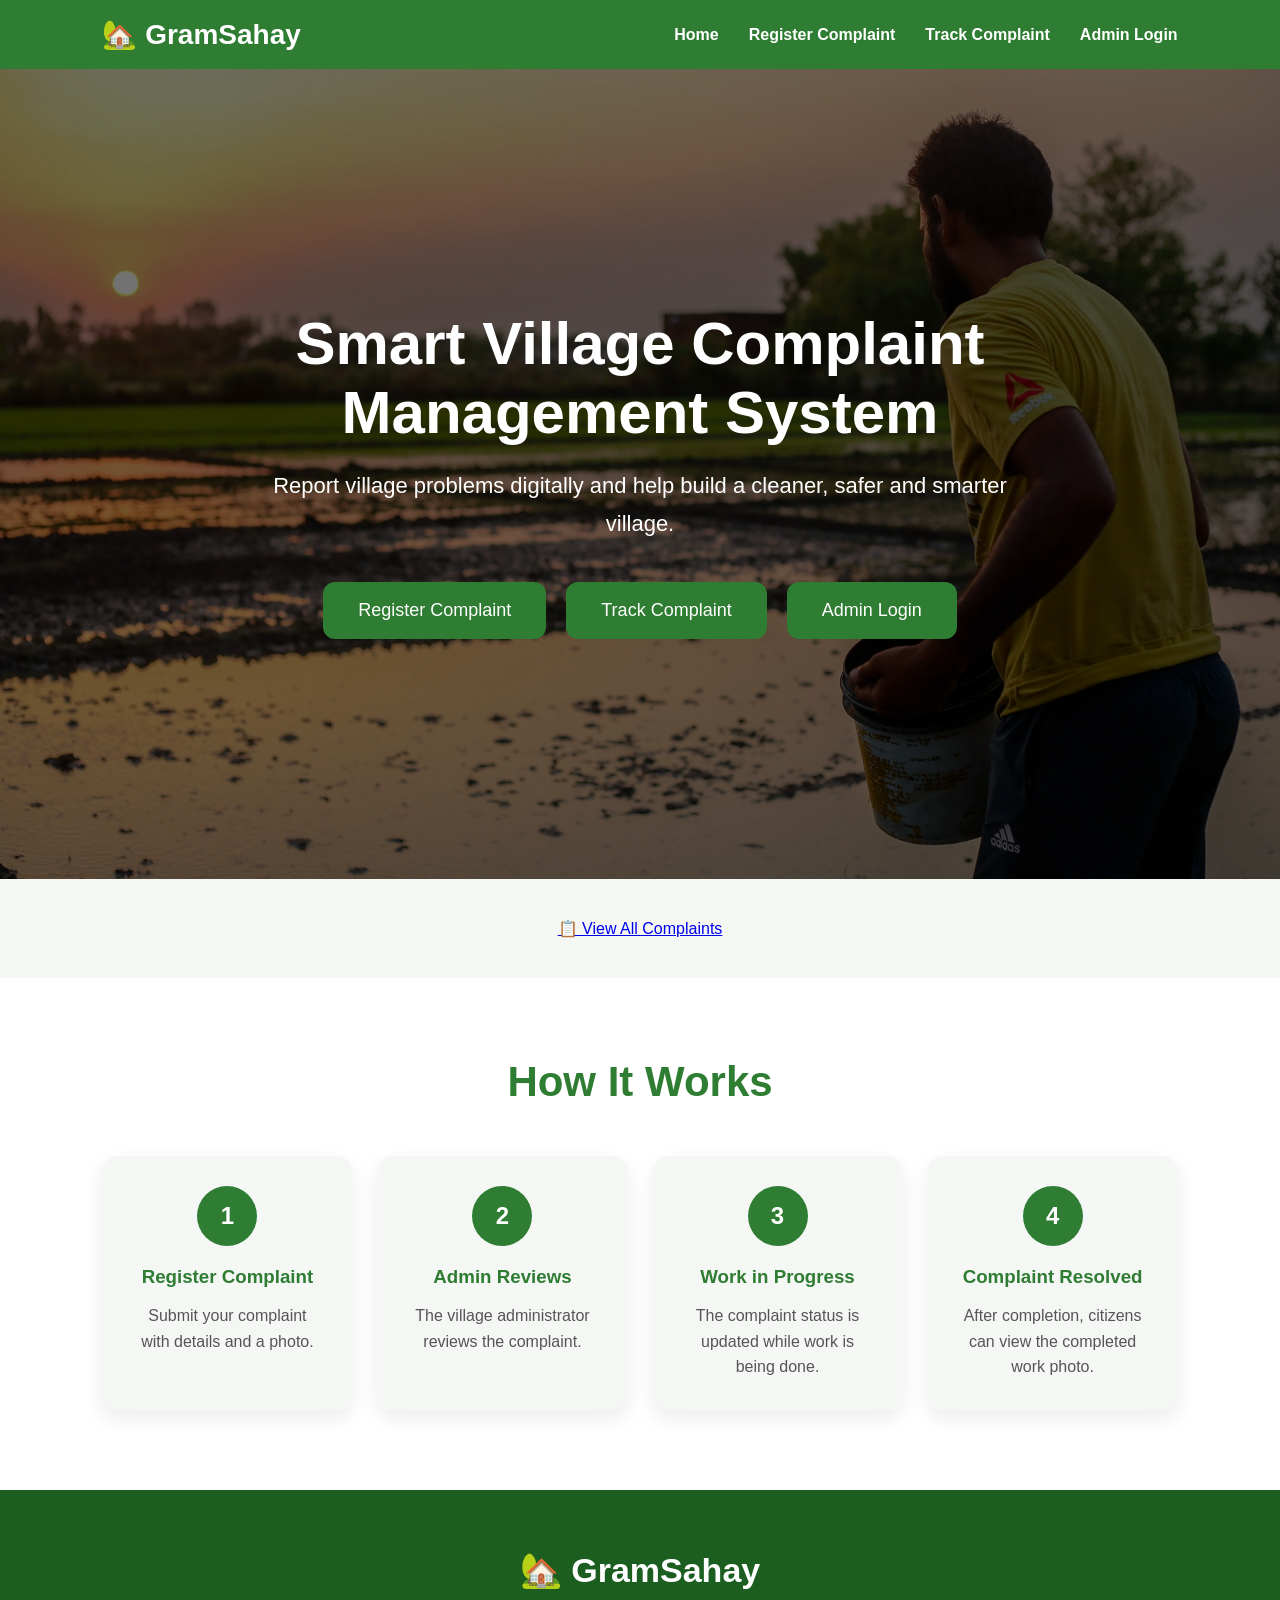
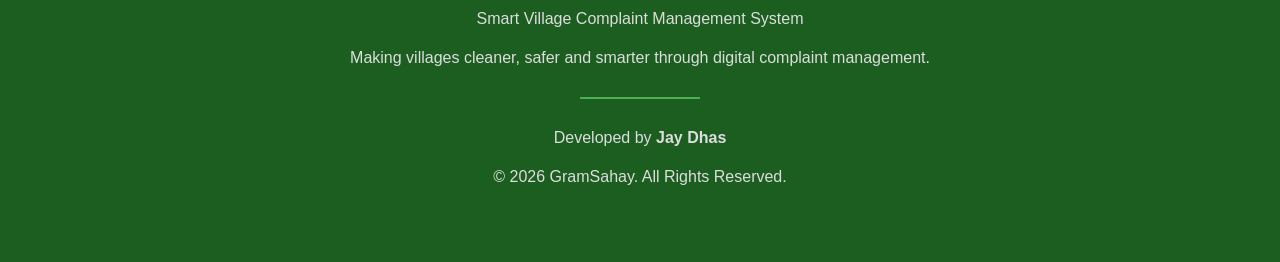
<file: index.html>
<!DOCTYPE html>
<html lang="en">

<head>
    <meta charset="UTF-8">
    <meta name="viewport" content="width=device-width, initial-scale=1.0">
    <title>GramSahay</title>

    <link rel="stylesheet" href="home.css">
</head>

<body>

<header class="navbar">

    <div class="logo">
        🏡 <span>GramSahay</span>
    </div>

    <nav>
        <a href="index.html">Home</a>
        <a href="complaint.html">Register Complaint</a>
        <a href="track.html">Track Complaint</a>
        <a href="login.html">Admin Login</a>
    </nav>

</header>

<section class="hero">

    <div class="hero-content">

        <h1>Smart Village Complaint Management System</h1>

        <p>
            Report village problems digitally and help build
            a cleaner, safer and smarter village.
        </p>

        <div class="hero-buttons">

           <a href="complaint.html">
                <button>Register Complaint</button>
            </a>

            <a href="track.html">
                <button>Track Complaint</button>
            </a>

            <a href="login.html">
                <button>Admin Login</button>
            </a>

        </div>

    </div>

</section>

    <section style="text-align:center; padding:40px;">

   
   <div class="view-btn-container">

    <a href="complaints.html" class="view-btn">
        📋 View All Complaints
    </a>

</div>
</section>
    <section class="how-it-works">

    <h2>How It Works</h2>

    <div class="steps">

        <div class="step">
            <div class="step-number">1</div>
            <h3>Register Complaint</h3>
            <p>Submit your complaint with details and a photo.</p>
        </div>

        <div class="step">
            <div class="step-number">2</div>
            <h3>Admin Reviews</h3>
            <p>The village administrator reviews the complaint.</p>
        </div>

        <div class="step">
            <div class="step-number">3</div>
            <h3>Work in Progress</h3>
            <p>The complaint status is updated while work is being done.</p>
        </div>

        <div class="step">
            <div class="step-number">4</div>
            <h3>Complaint Resolved</h3>
            <p>After completion, citizens can view the completed work photo.</p>
        </div>

    </div>

</section>

    <footer class="footer">

    <div class="footer-content">

        <h2>🏡 GramSahay</h2>

        <p>Smart Village Complaint Management System</p>

        <p>
            Making villages cleaner, safer and smarter through digital complaint management.
        </p>

        <hr>

        <p>
            Developed by <strong>Jay Dhas</strong>
        </p>

        <p>
            © 2026 GramSahay. All Rights Reserved.
        </p>

    </div>

</footer>



<script src="script.js"></script>

</body>
</html>
</file>
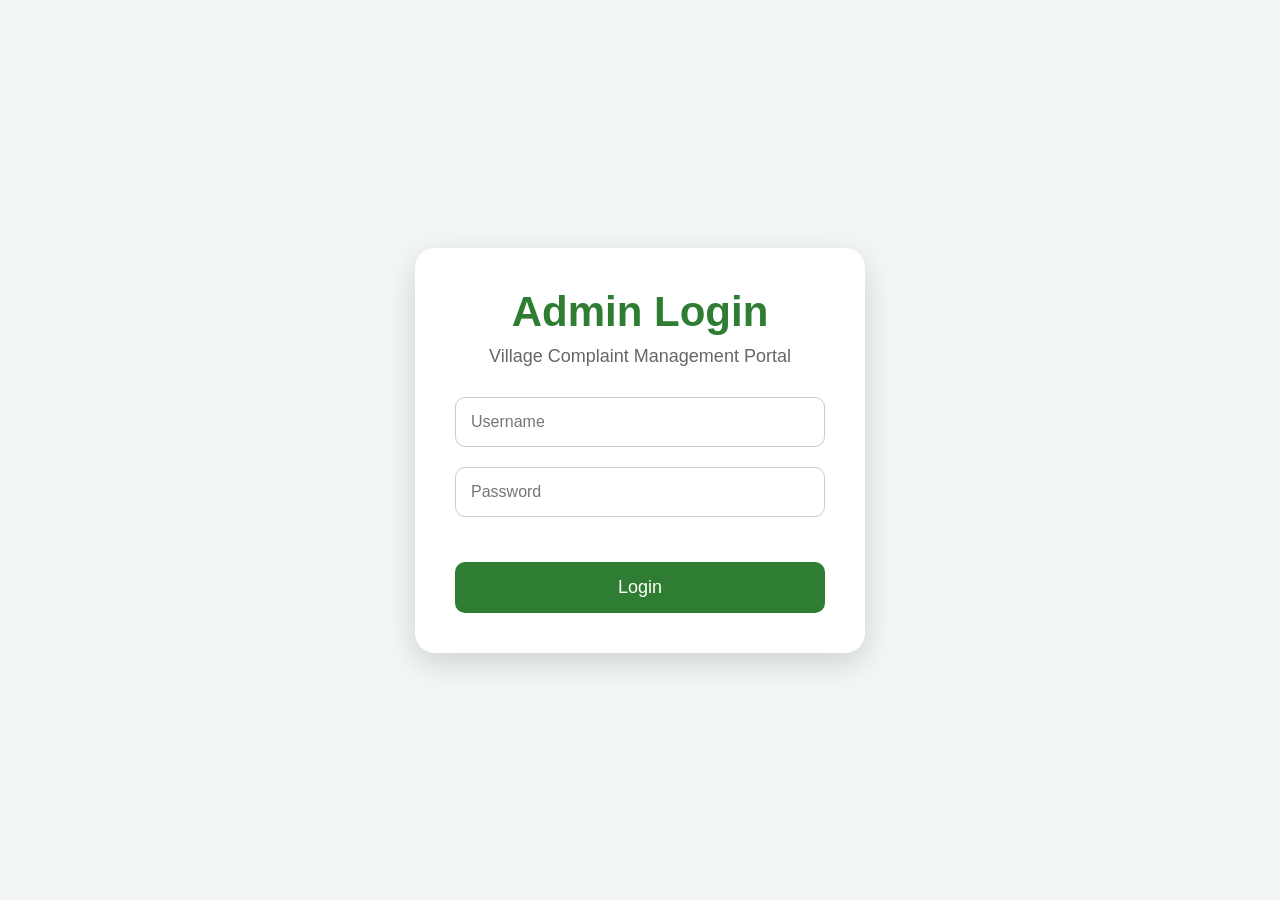
<file: admin.html>
<!DOCTYPE html>
<html lang="en">

<head>
    <meta charset="UTF-8">
    <meta name="viewport" content="width=device-width, initial-scale=1.0">
    <title>Admin Dashboard</title>
    <link rel="stylesheet" href="style.css">
</head>

<body>

<header>
    <h1>Admin Dashboard</h1>
    <p>Village Complaint Management</p>
</header>

<main class="admin-layout">

    <section class="dashboard-stats">

        <div class="stat-card">
            <h3>Total Complaints</h3>
            <h2 id="totalComplaints">0</h2>
        </div>

        <div class="stat-card">
            <h3>Pending</h3>
            <h2 id="pendingComplaints">0</h2>
        </div>

        <div class="stat-card">
            <h3>In Progress</h3>
            <h2 id="progressComplaints">0</h2>
        </div>

        <div class="stat-card">
            <h3>Resolved</h3>
            <h2 id="resolvedComplaints">0</h2>
        </div>

    </section>

    <div class="search-bar">

    <input
        type="text"
        id="searchInput"
        placeholder="🔍 Search by Complaint ID, Name or Category..."
        onkeyup="filterComplaints()"
    >

    <select id="statusFilter" onchange="filterComplaints()">
        <option value="All">All Status</option>
        <option value="Pending">Pending</option>
        <option value="In Progress">In Progress</option>
        <option value="Resolved">Resolved</option>
    </select>

</div>

    <h2 class="section-title">All Complaints</h2>

    <section id="adminContainer"></section>

</main>

<script src="script.js"></script>

</body>
</html>
</file>
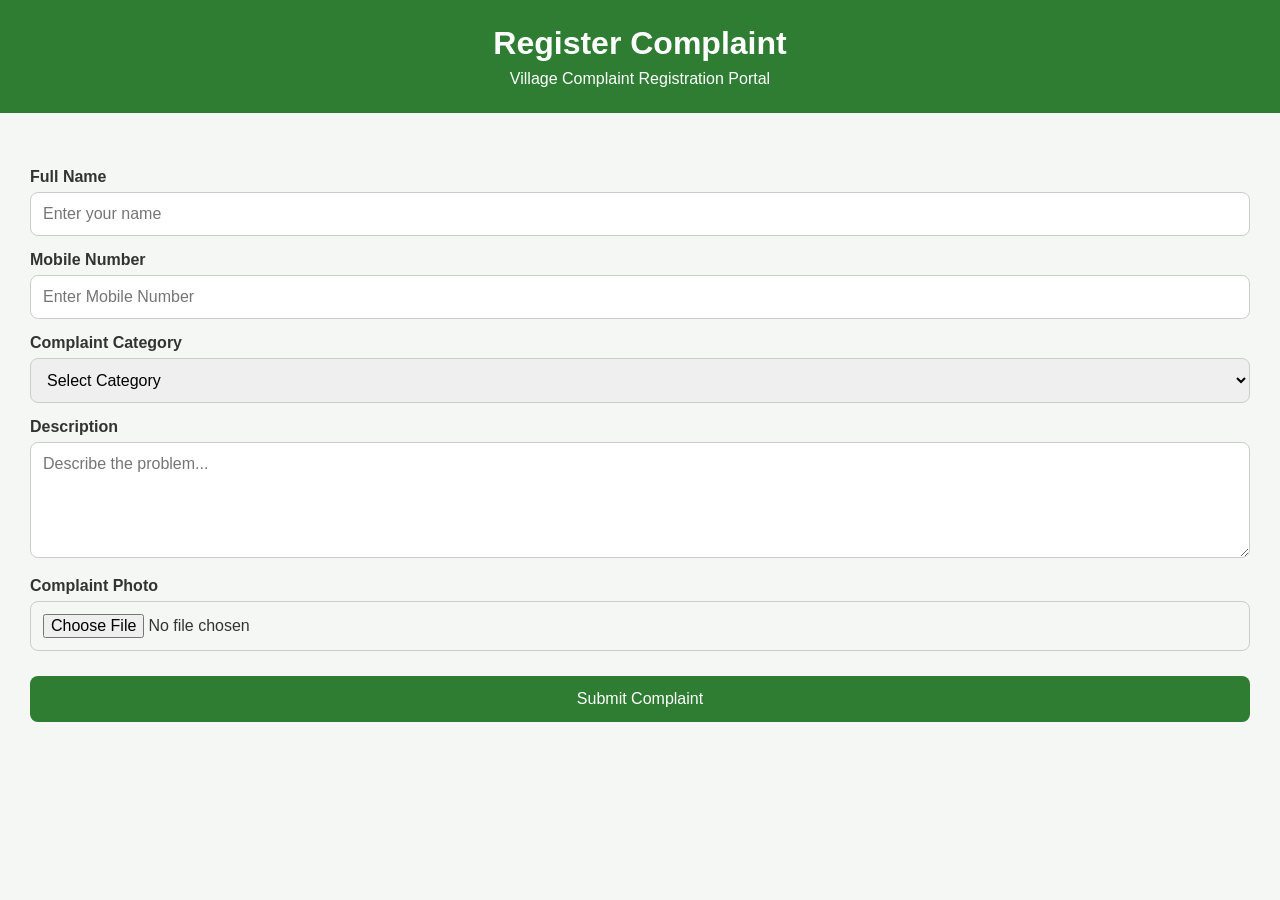
<file: complaint.html>
<!DOCTYPE html>
<html lang="en">

<head>
    <meta charset="UTF-8">
    <meta name="viewport" content="width=device-width, initial-scale=1.0">
    <title>Register Complaint</title>

    <link rel="stylesheet" href="style.css">
</head>

<body>

<header>
    <h1>Register Complaint</h1>
    <p>Village Complaint Registration Portal</p>
</header>

<main>

<div class="form-container">

 <form id="complaintForm">
<label>Full Name</label>
<input
type="text"
id="name"
placeholder="Enter your name"
required
>

     <label>Mobile Number</label>

<input
type="tel"
id="mobile"
placeholder="Enter Mobile Number"
required
>

<label>Complaint Category</label>

<select id="category" required>

<option value="">Select Category</option>

<option>Road Damage</option>

<option>Water Supply</option>

<option>Street Light</option>

<option>Garbage</option>

<option>Drainage</option>

<option>Electricity</option>

<option>Other</option>

</select>

<label>Description</label>

<textarea
id="description"
rows="5"
placeholder="Describe the problem..."
required
></textarea>

<label>Complaint Photo</label>

<input
type="file"
id="photo"
accept="image/*"
required
>

<button type="submit">
Submit Complaint
</button>

</form>

</div>

</main>

<script src="script.js"></script>

</body>

</html>
</file>
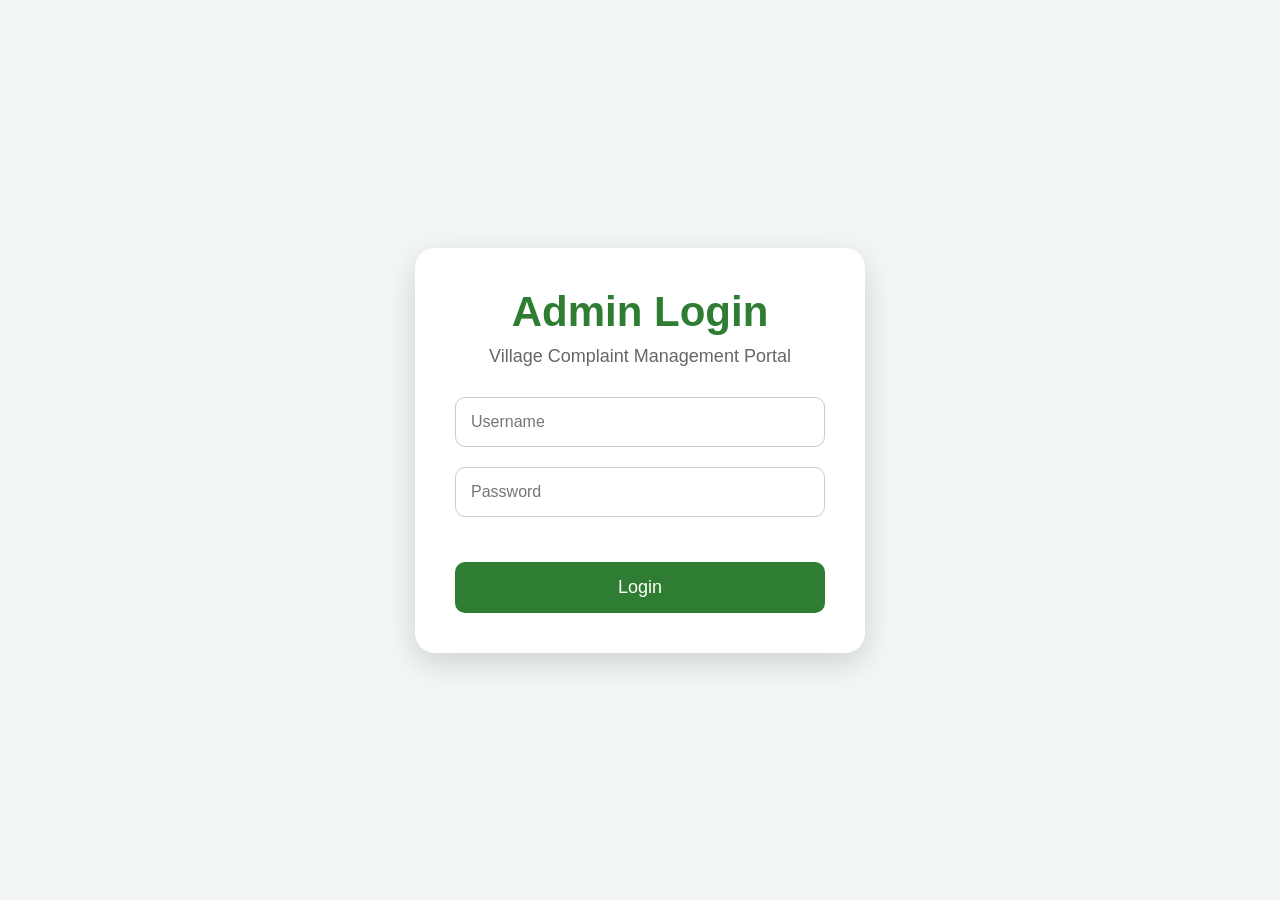
<file: login.html>
<!DOCTYPE html>
<html lang="en">
<head>
<meta charset="UTF-8">
<meta name="viewport" content="width=device-width, initial-scale=1.0">
<title>Admin Login</title>

<link rel="stylesheet" href="style.css">
<link rel="stylesheet" href="login.css">
</head>

<body class="login-page">

<div class="login-card">

    <h1>Admin Login</h1>
    <p>Village Complaint Management Portal</p>

    <form id="loginForm">

        <input
        type="text"
        id="username"
        placeholder="Username"
        required>

        <input
        type="password"
        id="password"
        placeholder="Password"
        required>

        <button type="submit">
            Login
        </button>

    </form>

</div>

<script src="script.js"></script>

</body>
</html>
</file>
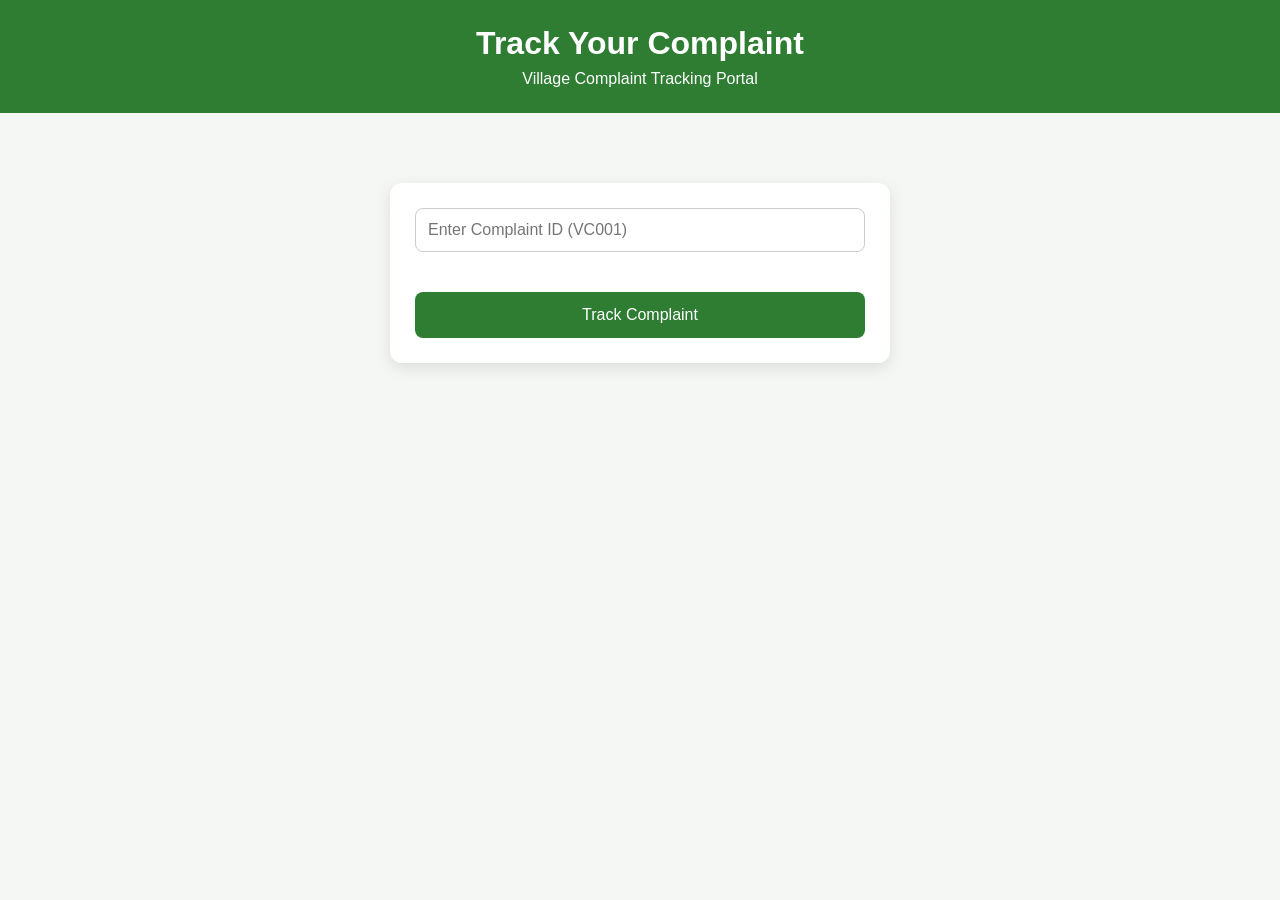
<file: track.html>
<!DOCTYPE html>
<html lang="en">

<head>
    <meta charset="UTF-8">
    <meta name="viewport" content="width=device-width, initial-scale=1.0">
    <title>Track Complaint</title>
    <link rel="stylesheet" href="style.css">
</head>

<body>

<header>
    <h1>Track Your Complaint</h1>
    <p>Village Complaint Tracking Portal</p>
</header>

<main class="track-page">

    <div class="track-box">

        <input
            type="text"
            id="trackId"
            placeholder="Enter Complaint ID (VC001)"
        >

        <button onclick="trackComplaint()">
            Track Complaint
        </button>

    </div>

    <div id="trackResult"></div>

</main>

<script src="script.js"></script>

</body>
</html>
</file>
<file: home.css>
*{
    margin:0;
    padding:0;
    box-sizing:border-box;
    font-family:'Segoe UI',sans-serif;
}

body{
    background:#f4f7f3;
    color:#333;
}

.navbar{

    display:flex;

    justify-content:space-between;

    align-items:center;

    padding:18px 8%;

    background:#2E7D32;

    position:sticky;

    top:0;

    z-index:1000;

}

.logo{

    font-size:28px;

    font-weight:bold;

    color:white;

}

.logo span{

    color:white;

}

nav{

    display:flex;

    gap:30px;

}

nav a{

    color:white;

    text-decoration:none;

    font-weight:600;

    transition:.3s;

}

nav a:hover{

    color:#FFD54F;

}


.hero{

    height:90vh;

    display:flex;

    justify-content:center;

    align-items:center;

    text-align:center;

    background:
    linear-gradient(rgba(0,0,0,.55),rgba(0,0,0,.55)),
    url("images/hero.jpg");

    background-size:cover;

    background-position:center;

}

.hero-content{

    max-width:800px;

    color:white;

}

.hero-content h1{

    font-size:60px;

    margin-bottom:20px;

}

.hero-content p{

    font-size:22px;

    line-height:1.7;

    margin-bottom:40px;

}

.hero-buttons{

    display:flex;

    justify-content:center;

    gap:20px;

    flex-wrap:wrap;

}

.hero-buttons a{

    text-decoration:none;

}

.hero-buttons button{

    padding:18px 35px;

    border:none;

    border-radius:12px;

    background:#2E7D32;

    color:white;

    font-size:18px;

    cursor:pointer;

    transition:.3s;

}

.hero-buttons button:hover{

    background:#1B5E20;

    transform:translateY(-5px);

}

@media(max-width:768px){

.navbar{

    flex-direction:column;

    gap:15px;

}

nav{

    flex-wrap:wrap;

    justify-content:center;

}

.hero-content h1{

    font-size:38px;

}

.hero-content p{

    font-size:18px;

}

.hero-buttons{

    flex-direction:column;

}

}

.how-it-works{
    padding:80px 8%;
    background:white;
    text-align:center;
}

.how-it-works h2{
    font-size:42px;
    color:#2E7D32;
    margin-bottom:50px;
}

.steps{
    display:grid;
    grid-template-columns:repeat(4,1fr);
    gap:25px;
}

.step{
    background:#f5f7f5;
    padding:30px;
    border-radius:15px;
    box-shadow:0 8px 20px rgba(0,0,0,.08);
}

.step-number{
    width:60px;
    height:60px;
    background:#2E7D32;
    color:white;
    border-radius:50%;
    display:flex;
    justify-content:center;
    align-items:center;
    margin:0 auto 20px;
    font-size:24px;
    font-weight:bold;
}

.step h3{
    margin-bottom:15px;
    color:#2E7D32;
}

.step p{
    color:#555;
    line-height:1.6;
}

@media(max-width:900px){
    .steps{
        grid-template-columns:1fr;
    }
}


.footer{

    background:#1b5e20;

    color:white;

    text-align:center;

    padding:60px 20px;

}

.footer h2{

    font-size:34px;

    margin-bottom:15px;

}

.footer p{

    margin:10px 0;

    color:#ddd;

    line-height:1.8;

}

.footer hr{

    width:120px;

    margin:25px auto;

    border:none;

    height:2px;

    background:#4CAF50;

}
</file>
<file: style.css>
*{
    margin:0;
    padding:0;
    box-sizing:border-box;
    font-family:Arial, Helvetica, sans-serif;
}

body{
    background:#f4f7f4;
    color:#333;
}

header{
    background:#2e7d32;
    color:white;
    text-align:center;
    padding:25px;
}

header h1{
    font-size:2rem;
}

header p{
    margin-top:8px;
    font-size:1rem;
}

main{
    width:100%;
    padding:40px 30px;
}

.complaint-form{
    background:white;
    width:100%;
    max-width:600px;
    padding:30px;
    border-radius:12px;
    box-shadow:0 5px 20px rgba(0,0,0,0.1);
}

.complaint-form h2{
    text-align:center;
    margin-bottom:25px;
    color:#2e7d32;
}

label{
    display:block;
    margin-top:15px;
    margin-bottom:6px;
    font-weight:bold;
}

input,
select,
textarea{
    width:100%;
    padding:12px;
    border:1px solid #ccc;
    border-radius:8px;
    font-size:16px;
}

textarea{
    resize:vertical;
}

button{
    width:100%;
    margin-top:25px;
    padding:14px;
    background:#2e7d32;
    color:white;
    border:none;
    border-radius:8px;
    font-size:16px;
    cursor:pointer;
    transition:.3s;
}

button:hover{
    background:#1b5e20;
}

@media(max-width:600px){

    .complaint-form{
        padding:20px;
    }

    header h1{
        font-size:1.6rem;
    }

}

table{
    width:95%;
    margin:auto;
    border-collapse:collapse;
    background:white;
    box-shadow:0 5px 20px rgba(0,0,0,.1);
}

th,td{
    border:1px solid #ddd;
    padding:12px;
    text-align:center;
}

th{
    background:#2e7d32;
    color:white;
}

td img{
    width:80px;
    border-radius:8px;
}

@media(max-width:768px){

    table{
        display:block;
        overflow-x:auto;
    }

}

.admin-card{
    background:#fff;
    border-radius:15px;
    padding:25px;
    box-shadow:0 10px 25px rgba(0,0,0,.08);
    width:100%;
}

.admin-card img{
    width:100%;
    height:250px;
    object-fit:cover;
    border-radius:10px;
    margin:15px 0;
}

.admin-card select,
.admin-card textarea,
.admin-card input[type=file]{
    margin-top:10px;
    margin-bottom:15px;
}

.updateBtn{
    background:#2e7d32;
    color:white;
    border:none;
    padding:12px;
    border-radius:8px;
    cursor:pointer;
}

.updateBtn:hover{
    background:#1b5e20;
}


.track-box{
    max-width:500px;
    margin:30px auto;
    background:white;
    padding:25px;
    border-radius:12px;
    box-shadow:0 5px 15px rgba(0,0,0,.1);
}

.track-box input{
    width:100%;
    margin-bottom:15px;
}

#trackResult{
    max-width:700px;
    margin:30px auto;
}

.result-card{
    background:white;
    padding:20px;
    border-radius:12px;
    box-shadow:0 5px 15px rgba(0,0,0,.1);
}

.result-card img{
    width:200px;
    border-radius:10px;
    margin:10px 0;
}


.dashboard-stats{
    display:grid;
    grid-template-columns:repeat(auto-fit,minmax(200px,1fr));
    gap:20px;
    margin:30px;
}

.stat-card{
    background:#fff;
    border-radius:15px;
    padding:25px;
    text-align:center;
    box-shadow:0 10px 25px rgba(0,0,0,.08);
}

.stat-card h3{
    color:#2e7d32;
    font-size:28px;
    margin-bottom:15px;
}

.stat-card h2{
    font-size:48px;
    color:#222;
}

.admin-layout{
    width:100%;
    max-width:1500px;
    margin:0 auto;
}

.dashboard-stats{
    display:grid;
    grid-template-columns:repeat(4,1fr);
    gap:20px;
    margin-bottom:40px;
    width:100%;
}

#adminContainer{

    width:100%;

    display:grid;

    grid-template-columns:repeat(2,minmax(0,1fr));

    gap:30px;

}
.admin-card{

    width:100%;

    background:#fff;

    padding:25px;

    border-radius:15px;

    box-shadow:0 10px 25px rgba(0,0,0,.08);

}

.admin-card img{
    width:100%;
    height:220px;
    object-fit:cover;
    border-radius:12px;
    margin:15px 0;
}

@media(max-width:900px){

.dashboard-stats{

grid-template-columns:repeat(2,1fr);

}

#adminContainer{

grid-template-columns:1fr;

}

}

@media(max-width:600px){

.dashboard-stats{

grid-template-columns:1fr;

}

}


.section-title{
    font-size:32px;
    color:#2e7d32;
    margin-bottom:25px;
}

@media(max-width:1000px){

.dashboard-stats{

grid-template-columns:repeat(2,1fr);

}

#adminContainer{
    display:grid;
    grid-template-columns:repeat(2,1fr);
    gap:30px;
    width:100%;
}

@media(max-width:600px){

.dashboard-stats{

grid-template-columns:1fr;

}

}

@media (max-width:992px){

    .dashboard-stats{
        grid-template-columns:repeat(2,1fr);
    }

    #adminContainer{
        grid-template-columns:1fr;
    }

}

@media (max-width:600px){

    .dashboard-stats{
        grid-template-columns:1fr;
    }

}

    .search-bar{
    display:flex;
    gap:15px;
    margin-bottom:30px;
    flex-wrap:wrap;
}

.search-bar input{
    flex:1;
    min-width:300px;
    padding:12px 15px;
    border:1px solid #ccc;
    border-radius:10px;
    font-size:16px;
}

.search-bar select{
    width:220px;
    padding:12px;
    border:1px solid #ccc;
    border-radius:10px;
    font-size:16px;
}

    .status{
    display:inline-block;
    padding:8px 16px;
    border-radius:20px;
    font-weight:bold;
    color:white;
    margin:10px 0;
}

.pending{
    background:#e53935;
}

.progress{
    background:#fb8c00;
}

.resolved{
    background:#43a047;
}


.track-page{
    width:95%;
    max-width:1200px;
    margin:40px auto;
}

.track-box{
    background:#fff;
    padding:25px;
    border-radius:15px;
    box-shadow:0 10px 25px rgba(0,0,0,.08);
    display:flex;
    gap:15px;
    margin-bottom:40px;
}

.track-box input{
    flex:1;
    padding:15px;
    border:1px solid #ddd;
    border-radius:10px;
    font-size:16px;
}

.track-box button{
    width:220px;
}

.result-card{
    background:#fff;
    padding:30px;
    border-radius:15px;
    box-shadow:0 10px 25px rgba(0,0,0,.08);
}

.result-card img{
    width:100%;
    max-width:500px;
    border-radius:12px;
    margin:15px 0;
}

.result-grid{
    display:grid;
    grid-template-columns:1fr 1fr;
    gap:30px;
    margin-top:25px;
}

.info-card{
    background:#f8f9fa;
    padding:20px;
    border-radius:10px;
}

.status-badge{
    display:inline-block;
    padding:8px 20px;
    border-radius:30px;
    color:#fff;
    font-weight:bold;
}

.pending{
    background:#e53935;
}

.progress{
    background:#fb8c00;
}

.resolved{
    background:#43a047;
}

@media(max-width:900px){

.track-box{
    flex-direction:column;
}

.track-box button{
    width:100%;
}

.result-grid{
    grid-template-columns:1fr;
}

}

*{
    margin:0;
    padding:0;
    box-sizing:border-box;
    font-family:'Segoe UI',sans-serif;
}

body{
    background:#f5f7f5;
    color:#333;
}

.hero{

    height:90vh;

    display:flex;

    justify-content:center;

    align-items:center;

    text-align:center;

    padding:40px;

    background:
    linear-gradient(rgba(0,0,0,.55),rgba(0,0,0,.55)),
    url("images/hero.jpg");

    background-size:cover;

    background-position:center;

}

.hero-content{

    max-width:800px;

    color:white;

    text-align:center;

}

.hero-content h1{

    font-size:60px;

    margin-bottom:20px;

}

.hero-content p{

    font-size:22px;

    margin-bottom:40px;

    line-height:1.6;

}

.hero-buttons{

    display:flex;

    justify-content:center;

    gap:20px;

    flex-wrap:wrap;

}

.hero-buttons button{

    padding:16px 32px;

    border:none;

    border-radius:12px;

    background:#2E7D32;

    color:white;

    font-size:18px;

    cursor:pointer;

    transition:.3s;

}

.hero-buttons button:hover{

    background:#1B5E20;

    transform:translateY(-4px);

}

    .navbar{

    display:flex;

    justify-content:space-between;

    align-items:center;

    padding:18px 8%;

    background:#2E7D32;

    position:sticky;

    top:0;

    z-index:1000;

}

.logo{

    font-size:28px;

    font-weight:bold;

    color:white;

}

.logo span{

    color:white;

}

nav{

    display:flex;

    gap:30px;

}

nav a{

    color:white;

    text-decoration:none;

    font-weight:600;

    transition:.3s;

}

nav a:hover{

    color:#FFD54F;

}

@media(max-width:768px){

.navbar{

    flex-direction:column;

    gap:20px;

}
nav{

    flex-wrap:wrap;

    justify-content:center;

}

.hero-content h1{

    font-size:36px;

}

.hero-content p{

    font-size:17px;

}

}


/* LOGIN PAGE */

.login-page{

    margin:0;
    font-family:Arial,sans-serif;

    background:#f4f7f4;

    display:flex;

    justify-content:center;

    align-items:center;

    min-height:100vh;

}

.login-card{

    width:100%;
    max-width:420px;

    background:white;

    padding:40px;

    border-radius:20px;

    box-shadow:0 15px 35px rgba(0,0,0,.15);

    text-align:center;

}

.login-card h1{

    color:#2e7d32;

    margin-bottom:10px;

    font-size:38px;

}

.login-card p{

    color:#666;

    margin-bottom:30px;

}

.login-card input{

    width:100%;

    padding:16px;

    margin-bottom:20px;

    border:1px solid #ccc;

    border-radius:10px;

    font-size:16px;

    box-sizing:border-box;

}

.login-card input:focus{

    border-color:#2e7d32;

    outline:none;

    box-shadow:0 0 10px rgba(46,125,50,.25);

}

.login-card button{

    width:100%;

    padding:16px;

    border:none;

    border-radius:10px;

    background:#2e7d32;

    color:white;

    font-size:18px;

    cursor:pointer;

    transition:.3s;

}

.login-card button:hover{

    background:#1b5e20;

    transform:translateY(-2px);

}

.login-page{
    margin:0;
    min-height:100vh;
    display:flex;
    justify-content:center;
    align-items:center;
    background:#f4f7f4;
}

.login-card{
    width:400px;
    background:#fff;
    padding:40px;
    border-radius:20px;
    box-shadow:0 10px 30px rgba(0,0,0,.15);
    text-align:center;
}

.login-card h1{
    color:#2e7d32;
}

.login-card input{
    width:100%;
    padding:15px;
    margin:15px 0;
    border:1px solid #ccc;
    border-radius:10px;
    box-sizing:border-box;
}

.login-card button{
    width:100%;
    padding:15px;
    border:none;
    border-radius:10px;
    background:#2e7d32;
    color:white;
    font-size:18px;
    cursor:pointer;
}

/* VIEW ALL COMPLAINTS BUTTON */

.view-btn{

    display:inline-flex;

    align-items:center;

    justify-content:center;

    gap:10px;

    margin:50px auto;

    padding:18px 40px;

    background:#2e7d32;

    color:#fff;

    text-decoration:none;

    font-size:20px;

    font-weight:600;

    border-radius:12px;

    box-shadow:0 10px 25px rgba(46,125,50,.3);

    transition:.3s;

}

.view-btn:hover{

    background:#1b5e20;

    transform:translateY(-4px);

    box-shadow:0 15px 35px rgba(46,125,50,.4);

}
    .view-btn-container{

    display:flex;

    justify-content:center;

    margin:60px 0;

}
</file>
<file: login.css>
*{
    margin:0;
    padding:0;
    box-sizing:border-box;
    font-family:Arial,sans-serif;
}

body.login-page{

    min-height:100vh;

    display:flex;

    justify-content:center;

    align-items:center;

    background:#f3f7f3;

}

.login-card{

    width:100%;
    max-width:450px;

    background:#fff;

    padding:40px;

    border-radius:20px;

    box-shadow:0 10px 30px rgba(0,0,0,.15);

    text-align:center;

}

.login-card h1{

    color:#2e7d32;

    font-size:42px;

    margin-bottom:10px;

}

.login-card p{

    color:#666;

    margin-bottom:30px;

    font-size:18px;

}

.login-card input{

    width:100%;

    padding:15px;

    margin-bottom:20px;

    border:1px solid #ccc;

    border-radius:10px;

    font-size:16px;

}

.login-card input:focus{

    outline:none;

    border-color:#2e7d32;

    box-shadow:0 0 8px rgba(46,125,50,.3);

}

.login-card button{

    width:100%;

    padding:15px;

    background:#2e7d32;

    color:#fff;

    border:none;

    border-radius:10px;

    font-size:18px;

    cursor:pointer;

    transition:.3s;

}

.login-card button:hover{

    background:#1b5e20;

    transform:translateY(-2px);

}

@media(max-width:600px){

.login-card{

    margin:20px;

    padding:30px;

}

.login-card h1{

    font-size:34px;

}

}
</file>
